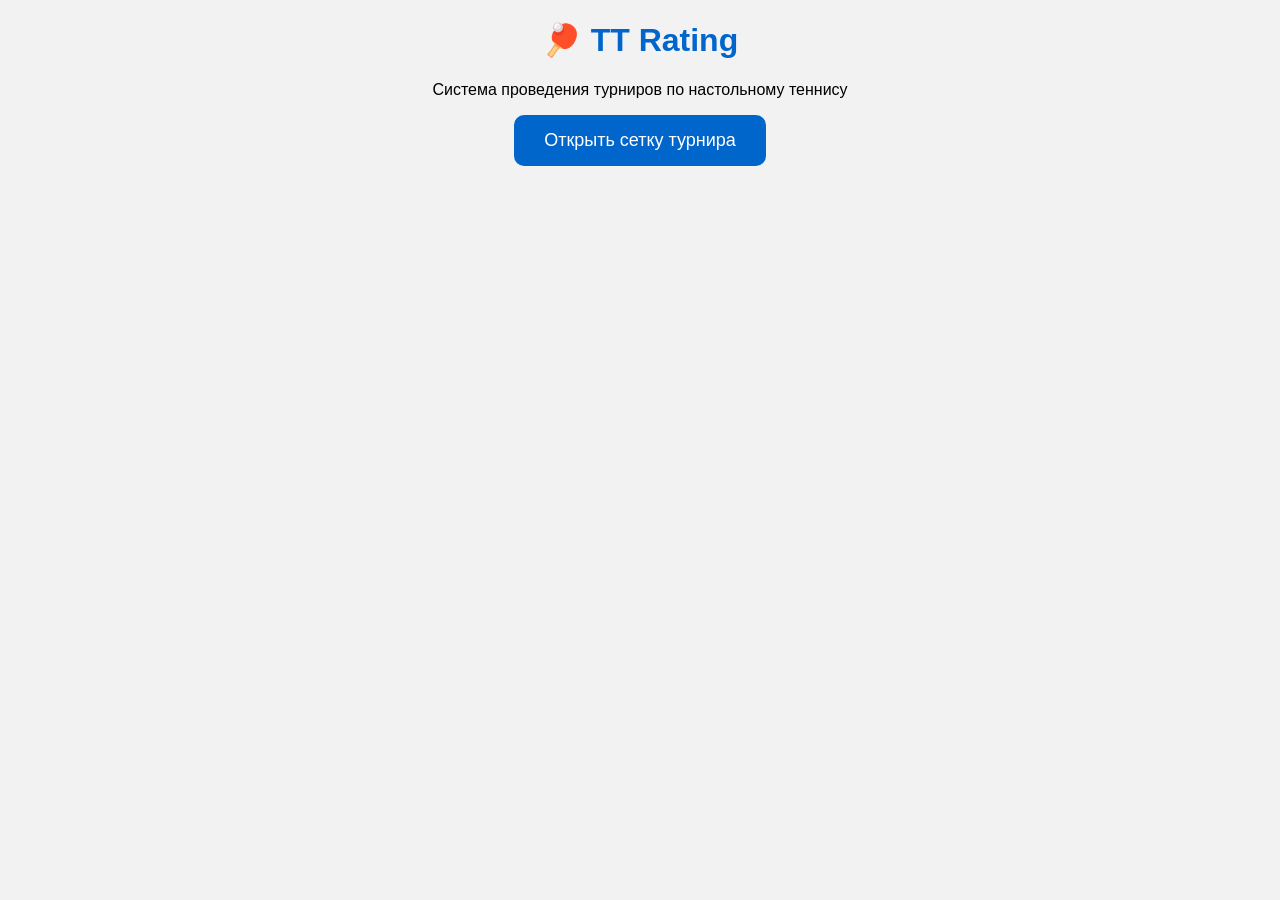
<file: index.html>
<!DOCTYPE html>
<html lang="ru">
<head>
<meta charset="UTF-8">
<title>TT Rating</title>
<link rel="stylesheet" href="style.css">
</head>

<body>

<h1>🏓 TT Rating</h1>

<p>
Система проведения турниров по настольному теннису
</p>

<a href="bracket.html">
<button>
Открыть сетку турнира
</button>
</a>

<script src="script.js"></script>

</body>
</html>
</file>
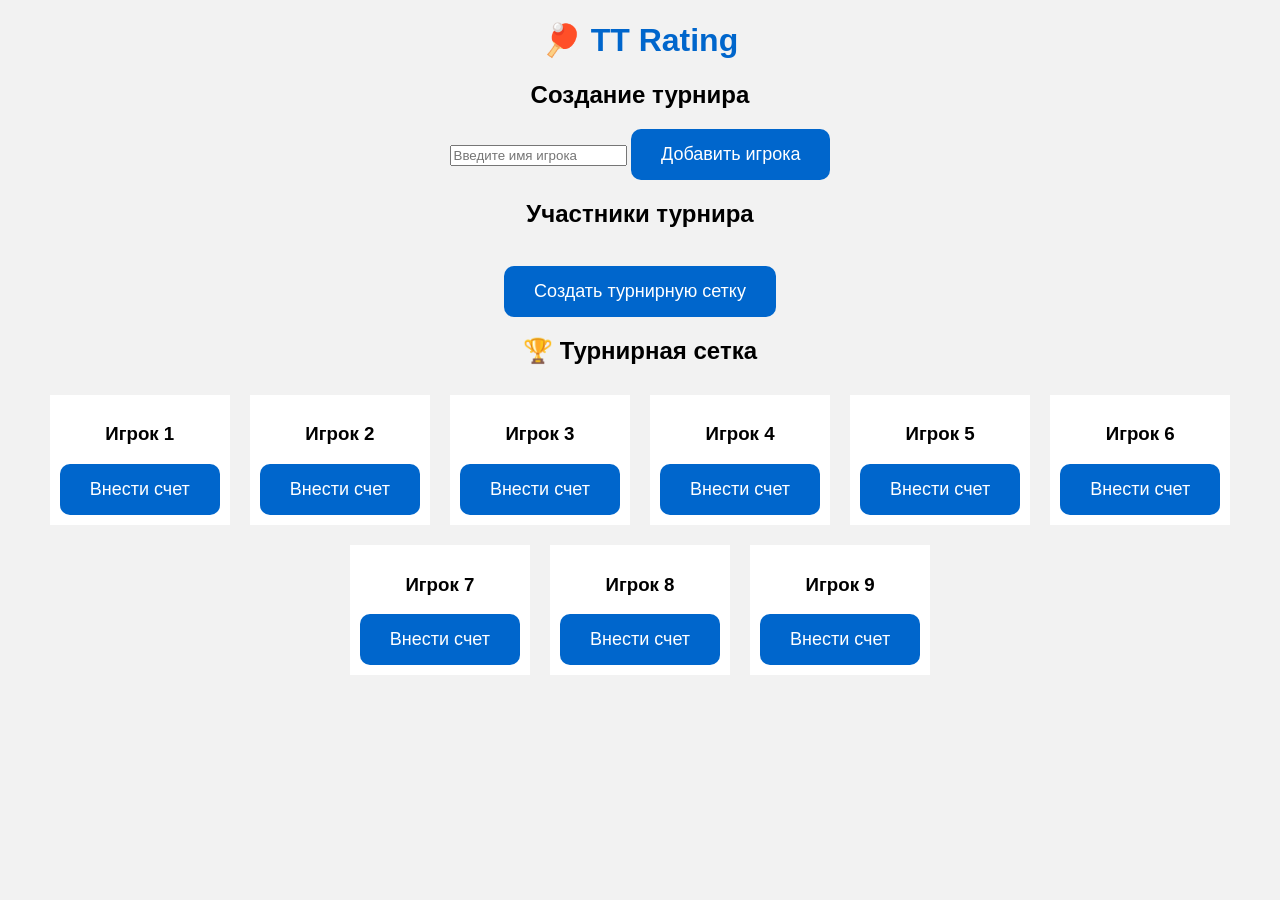
<file: bracket.html>
<!DOCTYPE html>
<html lang="ru">

<head>

<meta charset="UTF-8">

<meta name="viewport" content="width=device-width, initial-scale=1.0">

<title>TT Rating - Турнир</title>

<link rel="stylesheet" href="style.css">

</head>


<body>


<div class="container">


<h1>🏓 TT Rating</h1>

<h2>Создание турнира</h2>



<div class="add-player">


<input 
id="playerName"
type="text"
placeholder="Введите имя игрока">


<button onclick="addPlayer()">
Добавить игрока
</button>


</div>



<h2>Участники турнира</h2>


<div id="players">

</div>



<br>


<button onclick="createBracket()">

Создать турнирную сетку

</button>



<h2>
🏆 Турнирная сетка
</h2>



<div id="bracket">


</div>



</div>



<script type="module" src="script.js"></script>


</body>

</html>
</file>
<file: style.css>
body{
font-family: Arial;
text-align:center;
background:#f2f2f2;
}

h1{
color:#0066cc;
}

button{
background:#0066cc;
color:white;
padding:15px 30px;
border:none;
border-radius:10px;
font-size:18px;
cursor:pointer;
}

button:hover{
background:#004999;
}
.add-player{

margin:20px;

}


#bracket{

display:flex;

flex-wrap:wrap;

justify-content:center;

}


#players{

max-width:500px;

margin:auto;

}


.player{

width:220px;

text-align:center;

}


#bracket .player{

border:2px solid #0066cc;

margin:15px;

font-size:18px;

}
</file>
